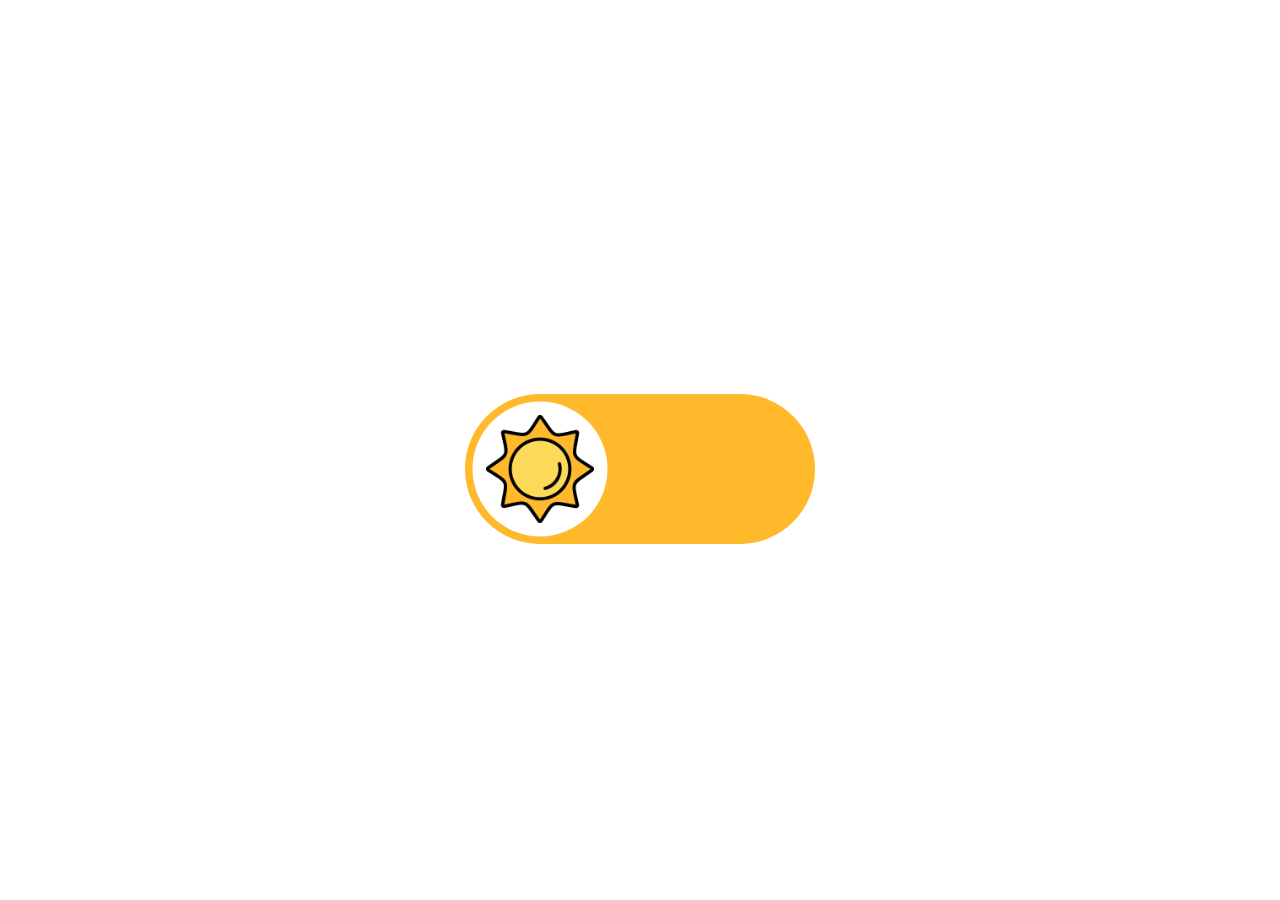
<file: testando_dark_mode.html>
<!DOCTYPE html>
<html lang="pt-br">
<head>
    <meta charset="UTF-8">
    <meta name="viewport" content="width=device-width, initial-scale=1.0">
    <link rel="stylesheet" href="estilo_dark_mode.css">
    <title>Criando dark mode</title>
</head>
<body>
    
    <h1>Testando dark mode</h1>

    <div id="trilho">
        <div id="indicador">
            <img src="assets/images/sun_icon.png" alt="" srcset="" width="150px" id="sol">
            <img src="assets/images/moon_icon.png" alt="" srcset="" width="150px" id="lua">
        </div>
    </div>

    <script src="dark_mode.js"></script>
</body>
</html>
</file>
<file: estilo_dark_mode.css>
* {
    margin: 0;
    padding: 0;
    box-sizing: border-box;
    font-family: 'Outfit', sans-serif;
}

body {
    height: 100vh;
    display: flex;
    justify-content: center;
    align-items: center;
    background-color: hsl(0, 0%, 100%);
    flex-direction: column;
    transition: .5s;
}

h1, h2, h3 {
    color: white;
}

#trilho {
    background-color: #FFB92B;
    width: 350px;
    height: 150px;
    border-radius: 150px;
    position: relative;
    cursor: pointer;
}

#trilho #indicador {
    background-color: white;
    width: 150px;
    height: 150px;
    border-radius: 150px;
    transform: scale(.9);
    position: absolute;
    left: 0;
    transition: .5s;
    display: flex;
}

#trilho #indicador img {
    position: absolute;  
}

#trilho #indicador #sol{
    transform: scale(.8);
}

#trilho #indicador #lua {
    display: none;
}

body.dark {
    background-color: #000;
}

body.dark h1 {
    color: white;
}

body.dark #trilho {
    background-color: #071568;
}

body.dark #trilho #indicador {
    left: 200px;
}

body.dark #trilho #indicador #sol {
    display: none;
}

body.dark #trilho #indicador #lua {
    display: inline-flex;
}
</file>
